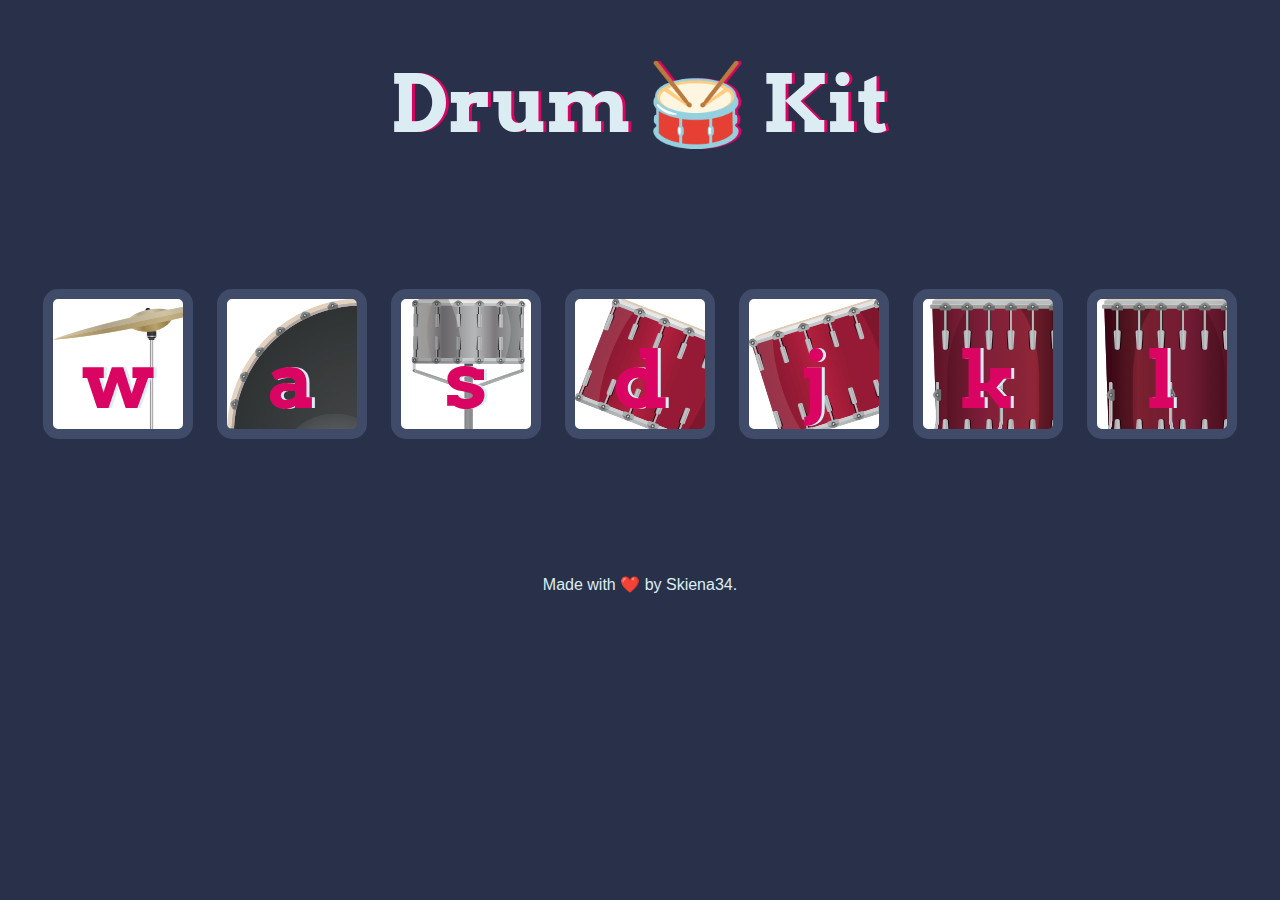
<file: DrumKit/index.html>
<!DOCTYPE html>
<html lang="en" dir="ltr">

<head>
  <meta charset="utf-8">
  <title>Drum Kit</title>
  <link rel="stylesheet" href="style.css">
  
  <link href="https://fonts.googleapis.com/css?family=Arvo" rel="stylesheet">
</head>

<body>

  <h1 id="title">Drum 🥁 Kit</h1>
  <div class="set">
    <button class="w drum">w</button>
    <button class="a drum">a</button>
    <button class="s drum">s</button>
    <button class="d drum">d</button>
    <button class="j drum">j</button>
    <button class="k drum">k</button>
    <button class="l drum">l</button>
  </div>


  <footer>
    Made with ❤️ by Skiena34.
  </footer>
</body>
<script src="index.js" charset="utf-8"></script>
</html>
</file>
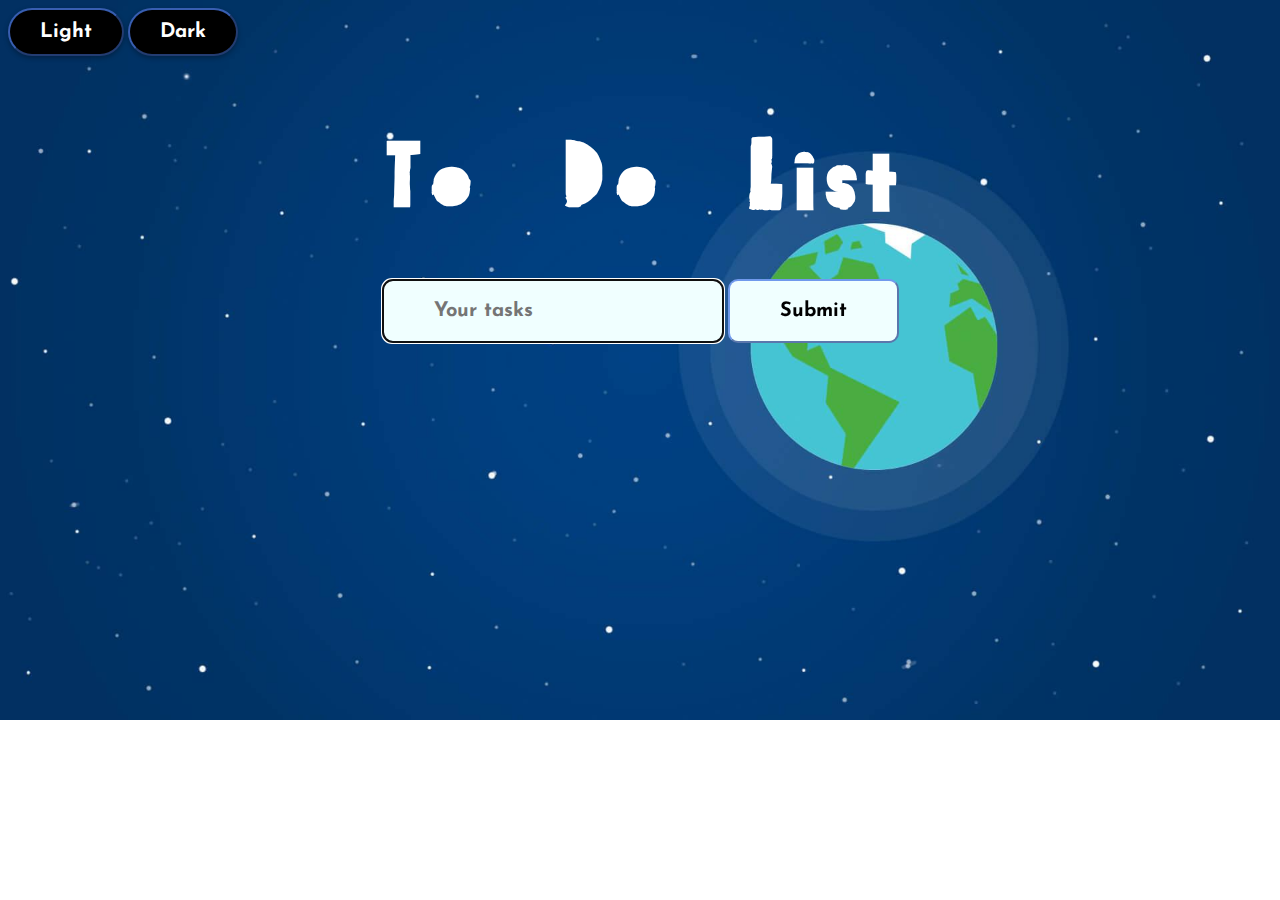
<file: TodoList/index.html>
<!DOCTYPE html>
<head>
    <title>Sticky Notes</title>
    <script src="JS\stickynotes.js"></script>
    <meta name="description" content="The HTML5 Herald">
    <link rel="stylesheet" href="CSS\stickynote.css">
    <meta name="viewport" content="width=device-width, initial-scale=1.0">
    <link rel="preconnect" href="https://fonts.googleapis.com">
    <link rel="preconnect" href="https://fonts.gstatic.com" crossorigin>
    <link href="https://fonts.googleapis.com/css2?family=Anton&family=Josefin+Sans:wght@100;400&family=Palette+Mosaic&display=swap" rel="stylesheet">
</head>

<body>
  <button id="bt1" style="color:white" class="common-font">Light</button>
  <button id="bt2" style="color:white" class="common-font">Dark</button>
  <h1>To Do List</h1>
  
  <div class="note">
  <center>
  <form>
  <input autofocus id="task" class="common-font" type="text" placeholder="Your tasks">
  <input id="submit" class="common-font" type="submit">
  </form>

  <ul class="box" id="tasks">
  </ul>

</center>
  </div>
</body>
</html>
</file>
<file: DrumKit/style.css>
body {
  text-align: center;
  background-color: #283149;
}

h1 {
  font-size: 5rem;
  color: #DBEDF3;
  font-family: "Arvo", cursive;
  text-shadow: 3px 0 #DA0463;

}

footer {
  color: #DBEDF3;
  font-family: sans-serif;
}

.w {
  background-image:url("images/crash.png");
}

.a {
    background-image:url("images/kick.png");
}

.s {
    background-image:url("images/snare.png");
}

.d {
    background-image:url("images/tom1.png");
}

.j {
    background-image:url("images/tom2.png");
}

.k {
    background-image:url("images/tom3.png");
}

.l {
    background-image:url("images/tom4.png");
}

.set {
  margin: 10% auto;
}

.game-over {
  background-color: red;
  opacity: 0.8;
}

.pressed {
  box-shadow: 0 3px 4px 0 #DBEDF3;
  opacity: 0.5;
}

.red {
  color: red;
}

.drum {
  outline: none;
  border: 10px solid #404B69;
  font-size: 5rem;
  font-family: 'Arvo', cursive;
  line-height: 2;
  font-weight: 900;
  color: #DA0463;
  text-shadow: 3px 0 #DBEDF3;
  border-radius: 15px;
  display: inline-block;
  width: 150px;
  height: 150px;
  text-align: center;
  margin: 10px;
  background-color: white;
}
</file>
